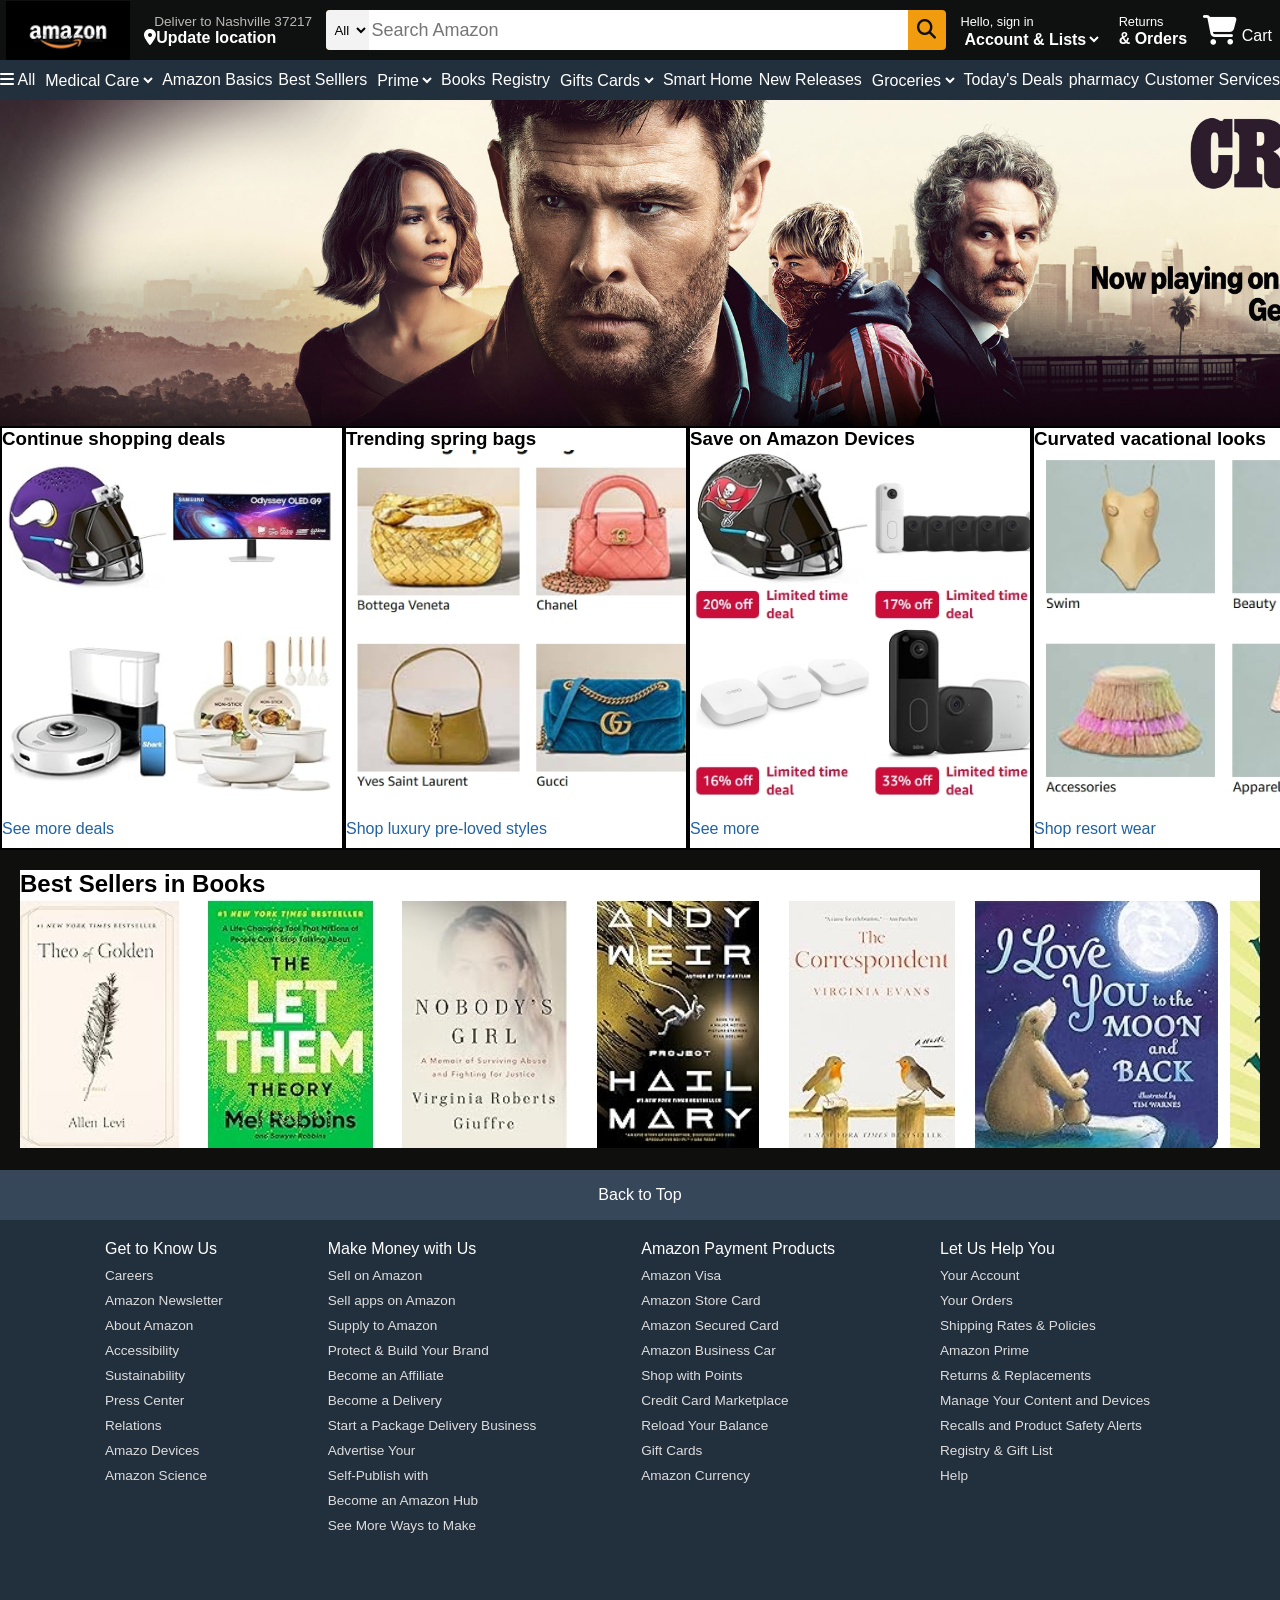
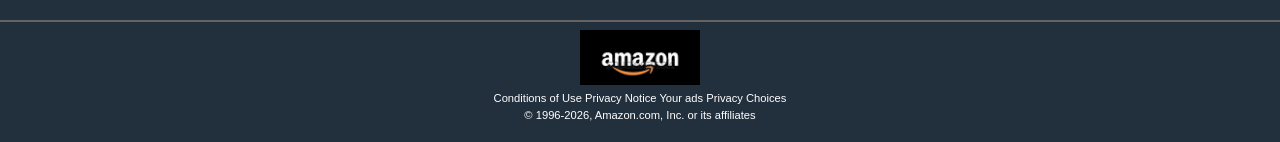
<file: index.html>
<!DOCTYPE html>
<html lang="en">
<head>
    <meta charset="UTF-8">
    <meta name="viewport" content="width=device-width, initial-scale=1.0">
    <title>Amazon</title>
    <link rel="stylesheet" href="style.css">
    <link rel="stylesheet" href="https://cdnjs.cloudflare.com/ajax/libs/font-awesome/6.4.0/css/all.min.css">
</head>
<body>
    <header>
        <div class="navbar">
            <div class="nav-logo border"></div>
            <div class="nav-address border">
                <p class="add-first">Deliver to Nashville 37217</p>
                <div class ="add-icon">
                    <i class="fa-solid fa-location-dot"></i>
                    <p class="add-second">Update location</p>
                </div>
            </div>
             <div class="nav-search">
                <select class="search-select">
                    <option>All</option>
                </select>
                <input placeholder="Search Amazon" class="search-input">
                <div class="search-icon">
                    <i class="fa-solid fa-magnifying-glass"></i>
                </div>
            </div>
            <div class="nav-signin border">
                <p><span>Hello, sign in</span></p>
                <select class="nav-second">
                    <option> Account & Lists</option>
                </select>
            </div>
            <div class="nav-return border">
                <p><span>Returns</span></p>
                <p class="nav-second">& Orders</p>
            </div>
            <div class="nav-cart border">
            <i class="fa-solid fa-cart-shopping"></i>
            Cart
            </div>
        </div>

        <div class="panel">
            <div class="panel-all">
                <i class="fa-solid fa-bars"></i>
                All
            </div>
            <select class="select">
                <option> Medical Care</option>
            </select>
            <p>Amazon Basics</p>
            <p>Best Selllers</p>
            <select class="select">
                <option>Prime</option>
            </select>
            <p>Books</p>
            <p>Registry</p>
            <select class="select">
                <option>Gifts Cards</option>
            </select>
            <p>Smart Home</p>
            <p>New Releases</p>
            <select class="select">
                <option>Groceries</option>
            </select>
            <p>Today's Deals</p>
            <p>pharmacy</p>
            <p>Customer Services</p>
        </div>
    </header>

    <div class="hero-section">
        
            <div class="box1 box">
                <h3>Continue shopping deals</h3>
                <div class="box-img" style="background-image: url(box1.jpg);"></div>
                <p class="more-detail"> See more deals</p>
            </div>
            <div class ="box2 box">
                <h3>Trending spring bags</h3>
                <div class="box-img" style="background-image: url(box2.jpeg);"></div>
                <p class="more-detail">Shop luxury pre-loved styles</p>
            </div>
            <div class="box3 box">
                <h3>Save on Amazon Devices</h3>
            <div class="box-img" style="background-image: url(box3.jpeg);"></div>
            <p class="more-detail">See more</p>
            </div>
            <div class="box4 box">
                <h3>Curvated vacational looks</h3>
            <div class="box-img" style="background-image: url(box4.jpeg);"></div>
            <p class="more-detail">Shop resort wear</p>
            </div>
    </div>
    <div class ="shop-section">
        <div class="stationary">
           <h2>Best Sellers in Books</h2>
           <div class="books" style="background-image: url(books.jpeg);"></div>
        </div>
    </div>

    <footer>
        <div class="foot-pannel">
            Back to Top
        </div>
        <div class="foot-pannel2">
            <ul>
                <p>Get to Know Us</p>
                <a>Careers</a>
                <a>Amazon Newsletter</a>
                <a>About Amazon</a>
                <a>Accessibility</a>
                <a>Sustainability</a>
                <a>Press Center</a>
                <a> Relations</a>
                <a>Amazo Devices</a>
                <a>Amazon Science</a>
            </ul>
            <ul>
                <p>Make Money with Us</p>
                <a>Sell on Amazon</a>
                <a>Sell apps on Amazon</a>
                <a>Supply to Amazon</a>
                <a>Protect & Build Your Brand</a>
                <a>Become an Affiliate</a>
                <a>Become a Delivery </a>
                <a>Start a Package Delivery Business</a>
                <a>Advertise Your </a>
                <a>Self-Publish with </a>
                <a>Become an Amazon Hub </a>
                <a>See More Ways to Make </a>
            </ul>
            <ul>
                <p> Amazon Payment Products</p>
                <a>Amazon Visa</a>
                <a>Amazon Store Card</a>
                <a>Amazon Secured Card</a>
                <a>Amazon Business Car</a>
                <a>Shop with Points</a>
                <a>Credit Card Marketplace</a>
                <a>Reload Your Balance</a>
                <a>Gift Cards</a>
                <a>Amazon Currency </a>
            </ul>
            <ul>
                <p>Let Us Help You</p>
                <a>Your Account</a>
                <a>Your Orders</a>
                <a>Shipping Rates & Policies</a>
                <a>Amazon Prime</a>
                <a>Returns & Replacements</a>
                <a>Manage Your Content and Devices</a>
                <a>Recalls and Product Safety Alerts</a>
                <a>Registry & Gift List</a>
                <a>Help
            </ul>

        </div>
        <div class="foot-pannel3">
            <div class="footer-logo"></div>
        </div>
        <div class="foot-pannel4">
            <div class="pages">
                <a>Conditions of Use</a>
                <a>Privacy Notice</a>
                <a>Your ads Privacy Choices</a>
            </div>
            <div class="copyright">
                © 1996-2026, Amazon.com, Inc. or its affiliates
            </div>
        </div>
    </footer>
</body>
</html>
</file>
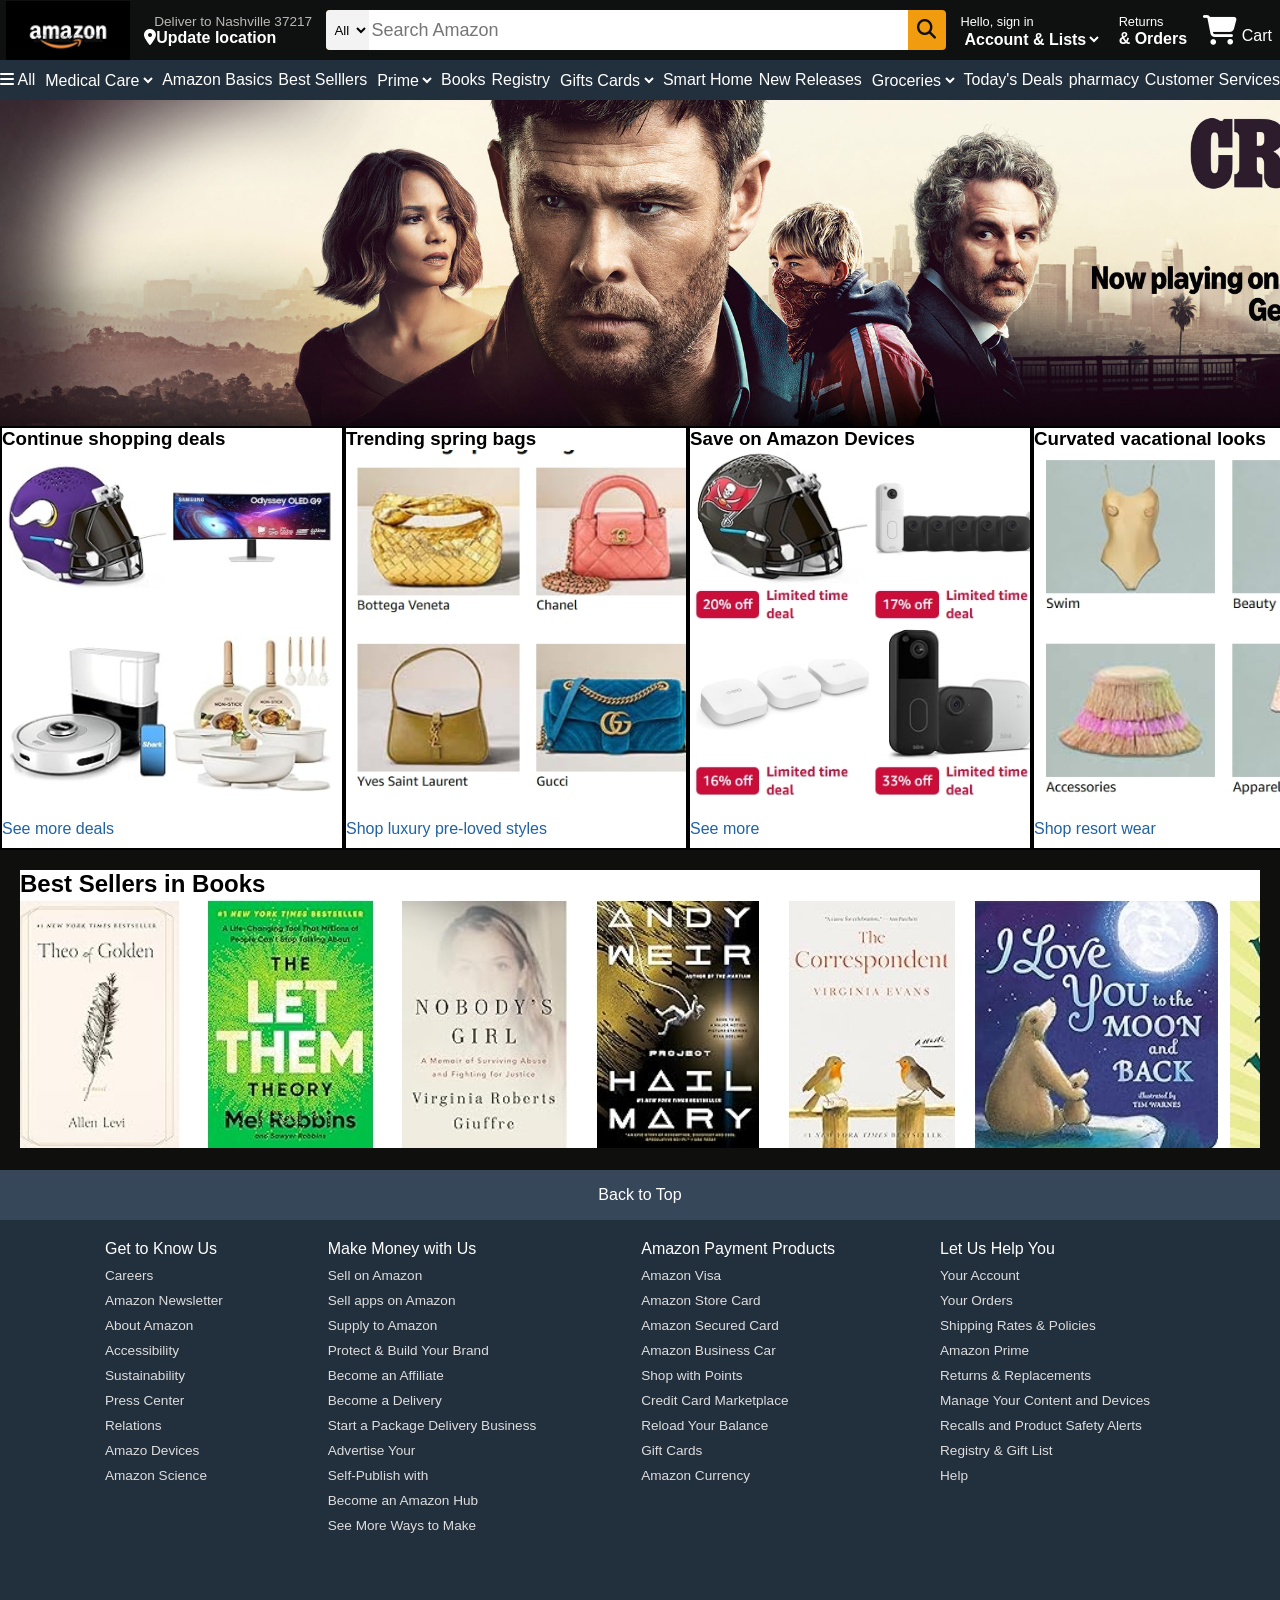
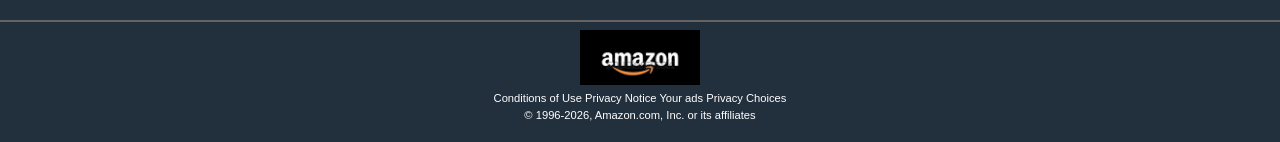
<file: intex.html>
<!DOCTYPE html>
<html lang="en">
<head>
    <meta charset="UTF-8">
    <meta name="viewport" content="width=device-width, initial-scale=1.0">
    <title>Amazon</title>
    <link rel="stylesheet" href="style.css">
    <link rel="stylesheet" href="https://cdnjs.cloudflare.com/ajax/libs/font-awesome/6.4.0/css/all.min.css">
</head>
<body>
    <header>
        <div class="navbar">
            <div class="nav-logo border"></div>
            <div class="nav-address border">
                <p class="add-first">Deliver to Nashville 37217</p>
                <div class ="add-icon">
                    <i class="fa-solid fa-location-dot"></i>
                    <p class="add-second">Update location</p>
                </div>
            </div>
             <div class="nav-search">
                <select class="search-select">
                    <option>All</option>
                </select>
                <input placeholder="Search Amazon" class="search-input">
                <div class="search-icon">
                    <i class="fa-solid fa-magnifying-glass"></i>
                </div>
            </div>
            <div class="nav-signin border">
                <p><span>Hello, sign in</span></p>
                <select class="nav-second">
                    <option> Account & Lists</option>
                </select>
            </div>
            <div class="nav-return border">
                <p><span>Returns</span></p>
                <p class="nav-second">& Orders</p>
            </div>
            <div class="nav-cart border">
            <i class="fa-solid fa-cart-shopping"></i>
            Cart
            </div>
        </div>

        <div class="panel">
            <div class="panel-all">
                <i class="fa-solid fa-bars"></i>
                All
            </div>
            <select class="select">
                <option> Medical Care</option>
            </select>
            <p>Amazon Basics</p>
            <p>Best Selllers</p>
            <select class="select">
                <option>Prime</option>
            </select>
            <p>Books</p>
            <p>Registry</p>
            <select class="select">
                <option>Gifts Cards</option>
            </select>
            <p>Smart Home</p>
            <p>New Releases</p>
            <select class="select">
                <option>Groceries</option>
            </select>
            <p>Today's Deals</p>
            <p>pharmacy</p>
            <p>Customer Services</p>
        </div>
    </header>

    <div class="hero-section">
        
            <div class="box1 box">
                <h3>Continue shopping deals</h3>
                <div class="box-img" style="background-image: url(box1.jpg);"></div>
                <p class="more-detail"> See more deals</p>
            </div>
            <div class ="box2 box">
                <h3>Trending spring bags</h3>
                <div class="box-img" style="background-image: url(box2.jpeg);"></div>
                <p class="more-detail">Shop luxury pre-loved styles</p>
            </div>
            <div class="box3 box">
                <h3>Save on Amazon Devices</h3>
            <div class="box-img" style="background-image: url(box3.jpeg);"></div>
            <p class="more-detail">See more</p>
            </div>
            <div class="box4 box">
                <h3>Curvated vacational looks</h3>
            <div class="box-img" style="background-image: url(box4.jpeg);"></div>
            <p class="more-detail">Shop resort wear</p>
            </div>
    </div>
    <div class ="shop-section">
        <div class="stationary">
           <h2>Best Sellers in Books</h2>
           <div class="books" style="background-image: url(books.jpeg);"></div>
        </div>
    </div>

    <footer>
        <div class="foot-pannel">
            Back to Top
        </div>
        <div class="foot-pannel2">
            <ul>
                <p>Get to Know Us</p>
                <a>Careers</a>
                <a>Amazon Newsletter</a>
                <a>About Amazon</a>
                <a>Accessibility</a>
                <a>Sustainability</a>
                <a>Press Center</a>
                <a> Relations</a>
                <a>Amazo Devices</a>
                <a>Amazon Science</a>
            </ul>
            <ul>
                <p>Make Money with Us</p>
                <a>Sell on Amazon</a>
                <a>Sell apps on Amazon</a>
                <a>Supply to Amazon</a>
                <a>Protect & Build Your Brand</a>
                <a>Become an Affiliate</a>
                <a>Become a Delivery </a>
                <a>Start a Package Delivery Business</a>
                <a>Advertise Your </a>
                <a>Self-Publish with </a>
                <a>Become an Amazon Hub </a>
                <a>See More Ways to Make </a>
            </ul>
            <ul>
                <p> Amazon Payment Products</p>
                <a>Amazon Visa</a>
                <a>Amazon Store Card</a>
                <a>Amazon Secured Card</a>
                <a>Amazon Business Car</a>
                <a>Shop with Points</a>
                <a>Credit Card Marketplace</a>
                <a>Reload Your Balance</a>
                <a>Gift Cards</a>
                <a>Amazon Currency </a>
            </ul>
            <ul>
                <p>Let Us Help You</p>
                <a>Your Account</a>
                <a>Your Orders</a>
                <a>Shipping Rates & Policies</a>
                <a>Amazon Prime</a>
                <a>Returns & Replacements</a>
                <a>Manage Your Content and Devices</a>
                <a>Recalls and Product Safety Alerts</a>
                <a>Registry & Gift List</a>
                <a>Help
            </ul>

        </div>
        <div class="foot-pannel3">
            <div class="footer-logo"></div>
        </div>
        <div class="foot-pannel4">
            <div class="pages">
                <a>Conditions of Use</a>
                <a>Privacy Notice</a>
                <a>Your ads Privacy Choices</a>
            </div>
            <div class="copyright">
                © 1996-2026, Amazon.com, Inc. or its affiliates
            </div>
        </div>
    </footer>
</body>
</html>
</file>
<file: style.css>
*{
    margin: 0;
    font-family: Arial;
    border: border-box;
}
/**header**/
.navbar{
    height: 60px;
    background-color: #0F1111;
    color: white;
    display:flex;
    align-items: center;
    justify-content: space-around;
}
.nav-logo{
    background-image: url([data-uri]);
    background-size: cover;
    height: 55px;
    width:120px;
}
.border{
    border: 2px solid transparent;

}
.border:hover{
    border: 2px solid white;
}
.add-first{
    margin-left: 10px;
    font-size: 0.85rem;
    color:rgb(186, 186, 181)
}
.add-second{
    font-size: 1rem;
    font-weight: 550;
}
.add-icon{
    display: flex;
}
.nav-search{
    display: flex;
    justify-content: space-evenly;
    background-color: rgb(241, 155, 15);
    width: 620px;
    height: 40px;
    border-radius: 4px;

}
.search-select{
    background-color: #f3f3f3;
    width: 50px;
    text-align: center;
    border-top-left-radius: 4px;
    border-bottom-left-radius: 4px;
    border: none;

}
.nav-search:hover{
    border: 2px solid orange
}
.search-input{
    width: 100%;
    font-size: large;
    border: none;
}
.search-icon{
    width: 45px;
    display: flex;
    justify-content: center;
    align-items: center;
    font-size: larger;
    color:#0F1111;
}
span{
    font-size: 0.8rem;
}
.nav-second{
    font-size: 1rem;
    font-weight: 550;
    background-color: #0F1111;
    color: white;
    border: none;
}
.nav-cart i {
font-size: 30px;
}
.nav-cart{
    font-size: 1rem;
}

/**panel**/
.panel{
    background-color: #222f3d;
    height: 40px;
    display: flex;
    color: white;
    align-items: center;
    justify-content: space-between;

}
.select{
    background-color: #222f3d;
    color: white;
    border: none;
    font-size: 1rem;
}

/**middle section**/
.hero-section{
    background-image: url(background\ image.jpg);
    height: 750px;
    background-size: cover;
    display: flex; 
    justify-content: space-evenly;
    align-items: end;

}
.box{
    height:420px;
    width: 350px;
    background-color: white;
    border: 2px solid black;
}
.box-img{
    height: 370px;
    width: 340px;
    background-size:cover;
}
.more-detail{
    color: #2162a1
}
.shop-section{
    height: 280px;
    padding:20px;
    background-color:rgb(15, 15, 13);
    background-size: cover;
}
.stationary{
    background-color: white;
}
.books{
    height: 250px;
    background-color: white;
}
/**footer**/
.foot-pannel{
    background-color: #37475a;
    color:white;
    height: 50px;
    display: flex;
    justify-content: center;
    align-items: center;
    font-size: 0.85;
}
.foot-pannel2{
    background-color: #222f3d;
    color:white;
    height: 400px;
    display:flex;
    justify-content: space-evenly;

}
ul{
    margin-top: 20px;
}
ul a {
    display: block;
    font-size: 0.85rem;
    margin-top: 10px;
    color: #dddddd;
}
.foot-pannel3{
    background-color: #222f3d;
    color: white;
    border-top: 2px solid rgb(102, 98, 98);
    height: 70px;
    display: flex;
    justify-content: center;
    align-items: center;
}
.footer-logo{
    background-image: url([data-uri]);
    background-size: cover;
    height: 55px;
    width: 120px;
}
.foot-pannel4{
    background-color: #222f3d;
    color: white;
    height: 50px;
    text-align: center;
    font-size: 0.7rem;
    
}
.copyright{
    padding-top: 5px;
}
</file>
